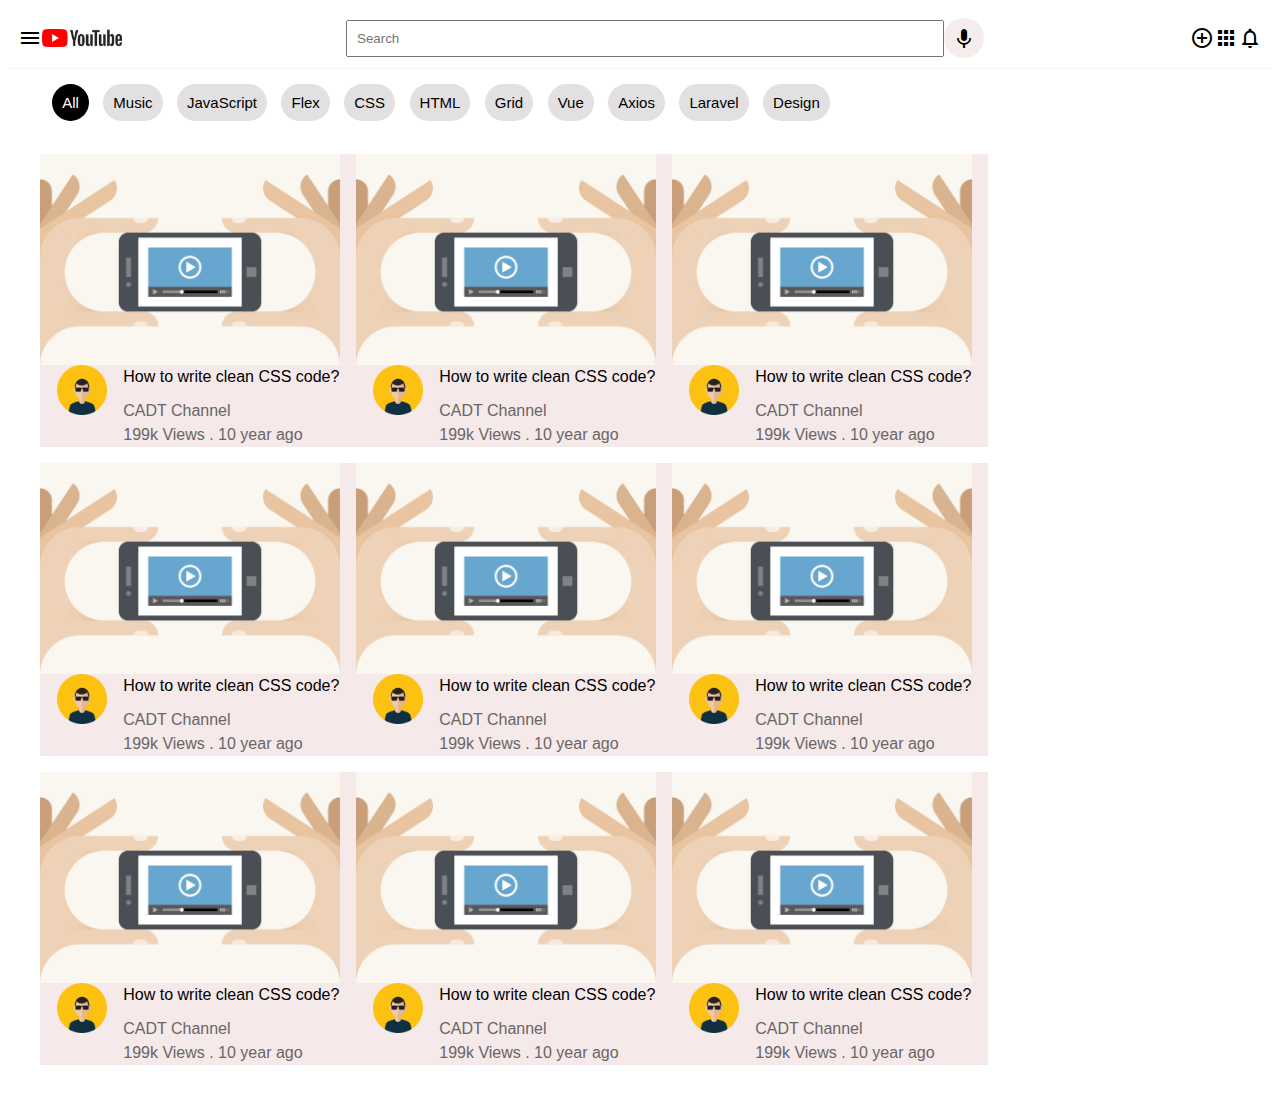
<file: EX 2/index.html>
<!DOCTYPE html>
<html lang="en">
  <head>
    <meta charset="UTF-8" />
    <meta http-equiv="X-UA-Compatible" content="IE=edge" />
    <meta name="viewport" content="width=device-width, initial-scale=1.0" />
    <title>YouTube</title>
    <link
      rel="stylesheet"
      href="https://fonts.googleapis.com/icon?family=Material+Icons"
    />
    <link rel="stylesheet" href="css/main.css" />
  </head>
  <body>
    <nav>
      <div class="nav-left">
        <i class="material-icons">menu</i>
        <img src="assets/logo.jpg" alt="logo" width="80" />
      </div>
      <div class="nav-center">
        <input type="text" placeholder="Search" />
        <i class="material-icons">keyboard_voice</i>
      </div>
      <div class="nav-right">
        <i class="material-icons">control_point</i>
        <i class="material-icons">apps</i>
        <i class="material-icons">notifications_none</i>
      </div>
    </nav>
    <header>
      <span class="active">All</span>
      <span>Music</span>
      <span>JavaScript</span>
      <span>Flex</span>
      <span>CSS</span>
      <span>HTML</span>
      <span>Grid</span>
      <span>Vue</span>
      <span>Axios</span>
      <span>Laravel</span>
      <span>Design</span>
    </header>
    <section class="video-container">
      <div class="video">
        <div class="video-thumbnail">
          <img src="assets/video-icon.png" alt="" width="300" />
        </div>
        <div class="video-text">
          <div class="avatar">
            <img src="assets/avatar.jpg" alt="" width="50" />
          </div>
          <div class="text">
            <strong>How to write clean CSS code?</strong>
            <p>CADT Channel</p>
            <span>199k Views . 10 year ago</span>
          </div>
        </div>
      </div>

      <div class="video">
        <div class="video-thumbnail">
          <img src="assets/video-icon.png" alt="" width="300" />
        </div>
        <div class="video-text">
          <div class="avatar">
            <img src="assets/avatar.jpg" alt="" width="50" />
          </div>
          <div class="text">
            <strong>How to write clean CSS code?</strong>
            <p>CADT Channel</p>
            <span>199k Views . 10 year ago</span>
          </div>
        </div>
      </div>
      <div class="video">
        <div class="video-thumbnail">
          <img src="assets/video-icon.png" alt="" width="300" />
        </div>
        <div class="video-text">
          <div class="avatar">
            <img src="assets/avatar.jpg" alt="" width="50" />
          </div>
          <div class="text">
            <strong>How to write clean CSS code?</strong>
            <p>CADT Channel</p>
            <span>199k Views . 10 year ago</span>
          </div>
        </div>
      </div>
      <div class="video">
        <div class="video-thumbnail">
          <img src="assets/video-icon.png" alt="" width="300" />
        </div>
        <div class="video-text">
          <div class="avatar">
            <img src="assets/avatar.jpg" alt="" width="50" />
          </div>
          <div class="text">
            <strong>How to write clean CSS code?</strong>
            <p>CADT Channel</p>
            <span>199k Views . 10 year ago</span>
          </div>
        </div>
      </div>
      <div class="video">
        <div class="video-thumbnail">
          <img src="assets/video-icon.png" alt="" width="300" />
        </div>
        <div class="video-text">
          <div class="avatar">
            <img src="assets/avatar.jpg" alt="" width="50" />
          </div>
          <div class="text">
            <strong>How to write clean CSS code?</strong>
            <p>CADT Channel</p>
            <span>199k Views . 10 year ago</span>
          </div>
        </div>
      </div>
      <div class="video">
        <div class="video-thumbnail">
          <img src="assets/video-icon.png" alt="" width="300" />
        </div>
        <div class="video-text">
          <div class="avatar">
            <img src="assets/avatar.jpg" alt="" width="50" />
          </div>
          <div class="text">
            <strong>How to write clean CSS code?</strong>
            <p>CADT Channel</p>
            <span>199k Views . 10 year ago</span>
          </div>
        </div>
      </div>

      <div class="video">
        <div class="video-thumbnail">
          <img src="assets/video-icon.png" alt="" width="300" />
        </div>
        <div class="video-text">
          <div class="avatar">
            <img src="assets/avatar.jpg" alt="" width="50" />
          </div>
          <div class="text">
            <strong>How to write clean CSS code?</strong>
            <p>CADT Channel</p>
            <span>199k Views . 10 year ago</span>
          </div>
        </div>
      </div>

      <div class="video">
        <div class="video-thumbnail">
          <img src="assets/video-icon.png" alt="" width="300" />
        </div>
        <div class="video-text">
          <div class="avatar">
            <img src="assets/avatar.jpg" alt="" width="50" />
          </div>
          <div class="text">
            <strong>How to write clean CSS code?</strong>
            <p>CADT Channel</p>
            <span>199k Views . 10 year ago</span>
          </div>
        </div>
      </div>

      <div class="video">
        <div class="video-thumbnail">
          <img src="assets/video-icon.png" alt="" width="300" />
        </div>
        <div class="video-text">
          <div class="avatar">
            <img src="assets/avatar.jpg" alt="" width="50" />
          </div>
          <div class="text">
            <strong>How to write clean CSS code?</strong>
            <p>CADT Channel</p>
            <span>199k Views . 10 year ago</span>
          </div>
        </div>
      </div>
    </section>
  </body>
</html>
</file>
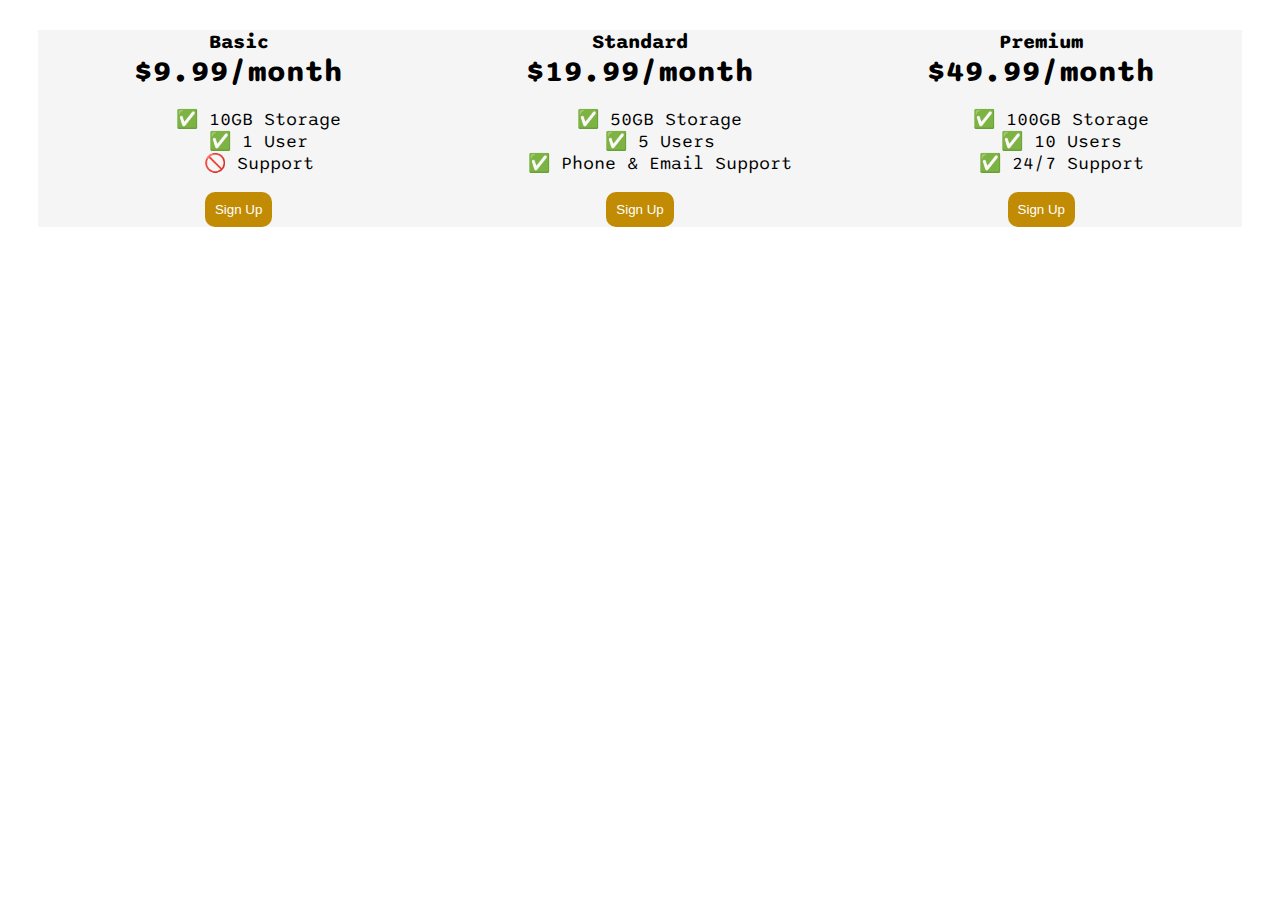
<file: EX 3/index.html>
<!DOCTYPE html>
<html>
  <head>
    <title>Flexbox Pricing Table</title>
    <link rel="preconnect" href="https://fonts.googleapis.com" />
    <link rel="preconnect" href="https://fonts.gstatic.com" crossorigin />
    <link
      href="https://fonts.googleapis.com/css2?family=Sono:wght@400;700&display=swap"
      rel="stylesheet"
    />
    <style>
      body {
        font-family: "Sono", sans-serif;
      }
      .plan-button {
        background: rgb(193, 139, 4);
        border-radius: 10px;
        padding: 5px;
        color: white;
        border: 5px solid rgb(193, 139, 4) ;
        cursor: pointer;

      }
      .pricing-container {
        display: flex;
        margin: 10px;
        padding: 20px;
      }
      .pricing-plan {
        display: flex;
        flex-direction: column;
        align-items: center;
        justify-content: space-around;
        background: whitesmoke;
        width: 100%;
      }
      .plan-features{
        display: flex;
        flex-direction: column;
        align-items: center;
        font-size: 18px;
      }
      li{
        list-style-type: none;
      }
      .plan-title{
        font-size: 20px;
      }
      .plan-price{
        font-size: 30px;
      }

      /* Hint: What can you do with a media query and flexbox? */
      @media (max-width: 1250px) {
        div.pricing-container{
          display: flex;
          flex-direction: row;
          align-items: center;
          gap: 20px;
        }
      @media (max-width: 600px) {
        div.pricing-container{
          display: flex;
          flex-direction: column;
          align-items: center;
          gap: 20px;
        }

      }
    </style>
  </head>

  <body>
    <div class="pricing-container">
      <div class="pricing-plan">
        <div class="plan-title"><strong>Basic</strong></div>
        <div class="plan-price"><strong>$9.99/month</strong></div>
        <ul class="plan-features">
          <li>✅ 10GB Storage</li>
          <li>✅ 1 User</li>
          <li>🚫 Support</li>
        </ul>
        <button class="plan-button">Sign Up</button>
      </div>
      <div class="pricing-plan">
        <div class="plan-title"><strong>Standard</strong></div>
        <div class="plan-price"><strong>$19.99/month</strong></div>
        <ul class="plan-features">
          <li>✅ 50GB Storage</li>
          <li>✅ 5 Users</li>
          <li>✅ Phone &amp; Email Support</li>
        </ul>
        <button class="plan-button">Sign Up</button>
      </div>
      <div class="pricing-plan">
        <div class="plan-title"><strong>Premium</strong></strojng></div>
        <div class="plan-price"><strong>$49.99/month</strong></div>
        <ul class="plan-features">
          <li>✅ 100GB Storage</li>
          <li>✅ 10 Users</li>
          <li>✅ 24/7 Support</li>
        </ul>
        <button class="plan-button">Sign Up</button>
      </div>
    </div>
  </body>
</html>
</file>
<file: EX 2/css/main.css>
body {
  font-family: Roboto, Arial, sans-serif;
}
nav {
  /*  TODO */
  display: flex;
  flex-direction: row;
  justify-content: space-between;
  align-items: center;
  box-shadow: rgba(27, 31, 35, 0.04) 0px 1px 0px,
    rgba(255, 255, 255, 0.25) 0px 1px 0px inset;
  padding: 10px;
}
.nav-left {
  /*  TODO */
  margin-right: 20px;
  display: flex;
  align-items: center;
}
.nav-right {
  /*  TODO */
  display: flex;
  justify-content: space-aroundl;
  align-items: senter;
}
.nav-center {
  /*  TODO */
  display: flex;
  flex-direction: row;
  width: 40rem;
  height: 40px;
  align-items: center;
}
.nav-center input {
  width: 90%;
  padding: 9px;
}
.nav-center i {
  background: #f5ecec;
  padding: 8px;
  box-sizing: border-box;
  border-radius: 50%;
}
header {
  width: 93%;
  margin: auto;
  margin-top: 16px;
  padding: 10px;
}
header span {
  padding: 10px;
  background: #e2e0e0;
  border-radius: 40px;
  cursor: pointer;
  font-size: 15px;
  margin-right: 10px;
}
.active {
  background: #000;
  color: #fff;
}
.video-container {
  /*  TODO */
  display: flex;
  flex-wrap: wrap;
  margin: 2rem;
}
.video {
  /*  TODO */
  background: rgb(246, 233, 233);
  margin-bottom: 1rem;
}
.video-thumbnail img {
  /*  TODO */
  display: flex;
  justify-content: space-between;
  margin-right: 1rem;
}
.video-text {
  /*  TODO */
  display: flex;
  justify-content: space-evenly;
}

.text {
  line-height: 1.5;
}
.text p {
  margin: 0;
  margin-top: 10px;
}
.text p,
.text span {
  color: rgb(105, 102, 102);
}
.text strong {
  font-weight: 500;
  display: flex;
}
</file>
